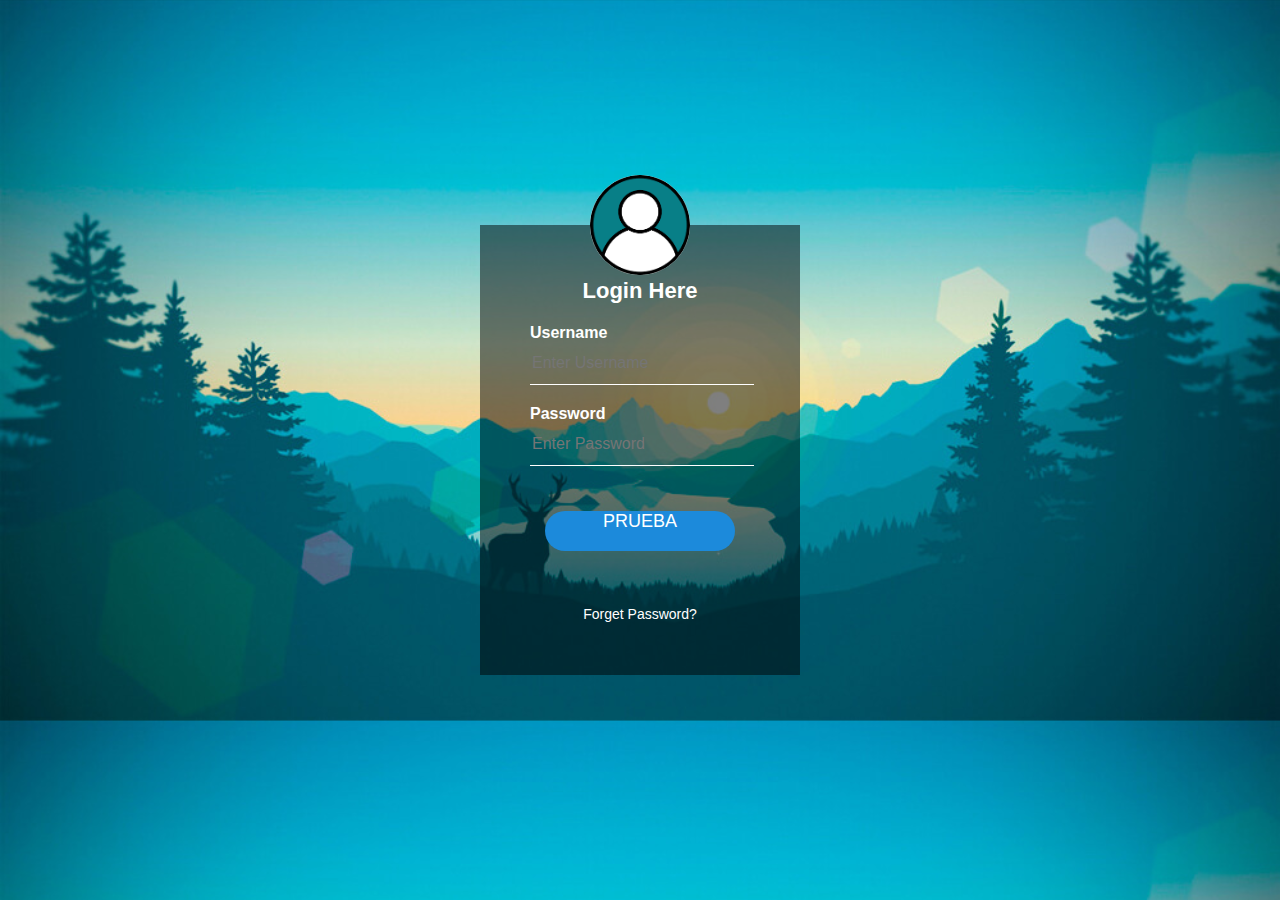
<file: index.html>
<!DOCTYPE html>
<html lang="en">
<head>
    <meta charset="UTF-8">
    <meta http-equiv="X-UA-Compatible" content="IE=edge">
    <meta name="viewport" content="width=device-width, initial-scale=1.0">
    <title>Login</title>
    <link rel="stylesheet" href="style.css">
</head>
<body>
    
    <div class="login-box">
        <img src="img/user1.png" class="user">
        <h1>Login Here</h1>
        <form>
            <p>Username</p>
            <input type="text" name="username" placeholder="Enter Username">
            <p>Password</p>
            <input type="password" name="password" placeholder="Enter Password">
            <button class="boton"><a href="Principal/main.html">PRUEBA</a></button>
            <a href="#">Forget Password?</a>
        </form>

    </div>

</body>
</html>
</file>
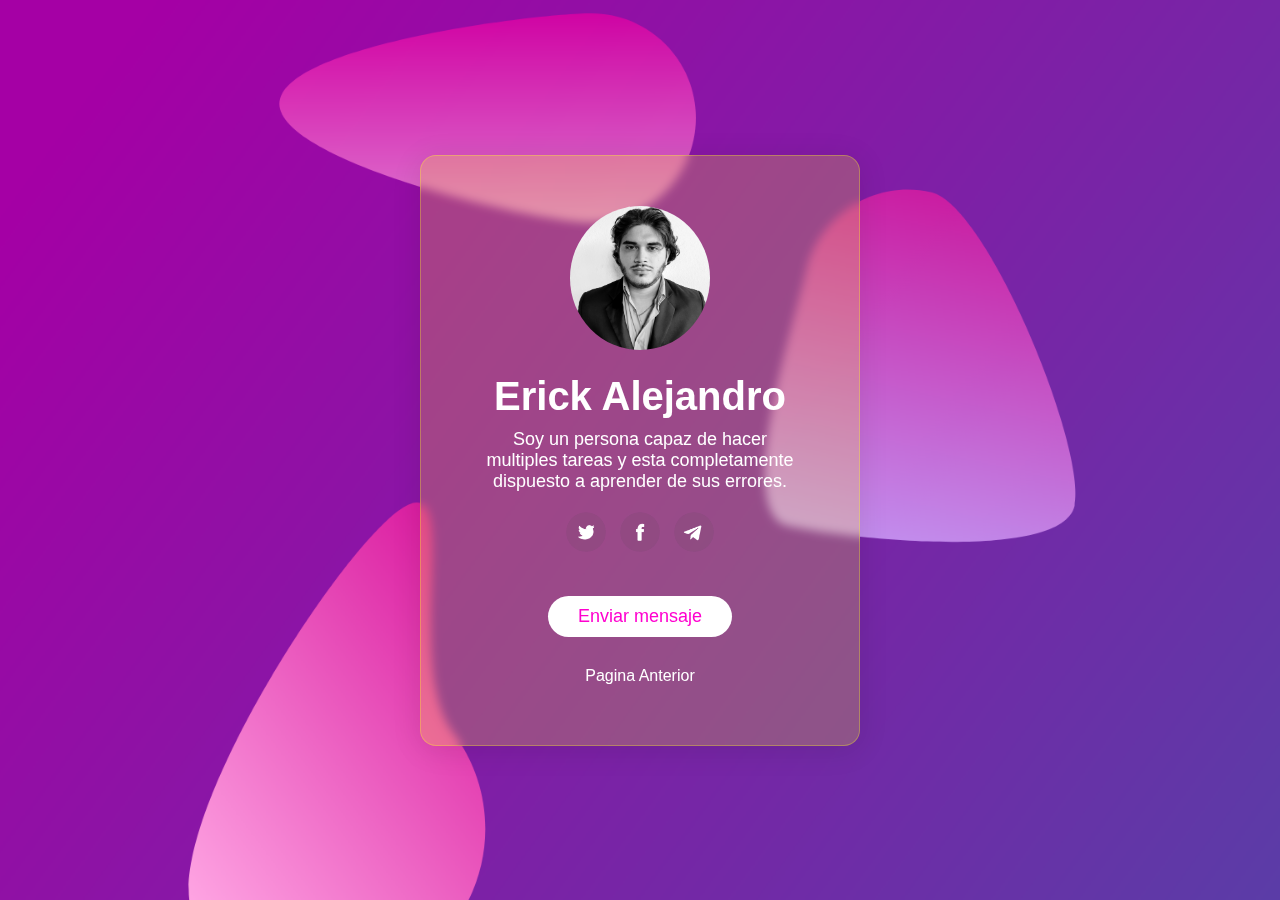
<file: Perfil/owner.html>
<!DOCTYPE html>
<html lang="en">
<head>
    <meta charset="UTF-8">
    <meta http-equiv="X-UA-Compatible" content="IE=edge">
    <meta name="viewport" content="width=device-width, initial-scale=1.0">
    <title>Contactar</title>
    <link rel="stylesheet" href="style.css">
</head>
<body>
    
    <div class="container">
        <div class="card" data-tilt>
            <img src="images/yo.jpg">
            <h2>Erick Alejandro</h2>
            <p>Soy un persona capaz de hacer multiples tareas y esta completamente dispuesto a aprender de sus errores.</p>
            <div class="links">

                <a href="https://twitter.com"><img src="images/twitter.png" alt=""></a>

                <a href="https://facebook.com"><img src="images/facebook.png" alt=""></a>

                <a href="https://telegram.com"><img src="images/telegram.png" alt=""></a>

            </div>
            <a href="#" class="btn">Enviar mensaje</a>

            <a class="regreso" href="/Principal/main.html">Pagina Anterior</a>
        </div>
    </div>

    

    <script src="vanilla-tilt.js"></script>

</body>
</html>
</file>
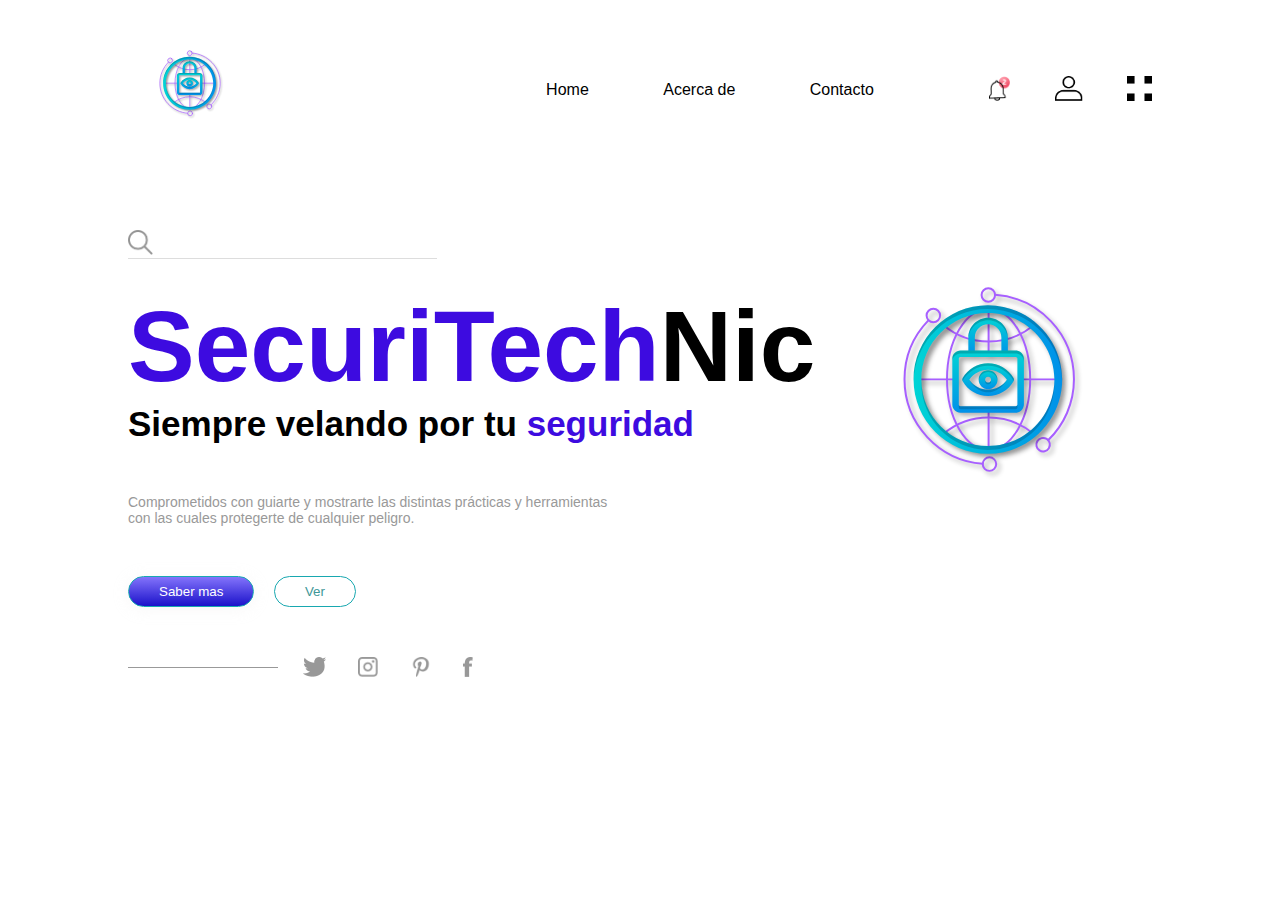
<file: Principal/main.html>
<!DOCTYPE html>
<html lang="en">
<head>
    <meta charset="UTF-8">
    <meta http-equiv="X-UA-Compatible" content="IE=edge">
    <meta name="viewport" content="width=device-width, initial-scale=1.0">
    <title>SecuriTechNic</title>
    <link rel="stylesheet" href="style.css">
</head>
<body>
    
    <div class="hero">
        <div class="navbar">
            <img class="logo" src="img/logo.svg" alt="">
            <ul>
                <li><a href="#">Home</a></li>
                <li><a href="#">Acerca de</a></li>
                <li><a href="/Perfil/owner.html">Contacto</a></li>
            </ul>
            <div class="navbar-icons">
                <img src="img/bell.png">
                <img src="img/user.png">
                <img src="img/menu.png">
            </div>
        </div>
        <div class="banner">
            <div class="left-column">
                <div class="search-box">
                    <img src="img/search.png">
                    <input type="text">
                </div>
                <h1><span>SecuriTech</span>Nic</h1>
                <h3>Siempre velando por tu<span> seguridad</span></h3>
                <p>Comprometidos con guiarte y mostrarte las distintas prácticas y herramientas <br> con las cuales protegerte de cualquier peligro.
                </p>
                <div class="btn">
                    <button type="button" class="primary-btn"><a href="/Oferta/offert.html"> Saber mas</a></button>

                    <button type="button">Ver</button>
                </div>
                <div class="social-icons">
                    <img src="img/twitter.png">
                    <img src="img/instagram.png">
                    <img src="img/pinterest.png">
                    <img src="img/facebook.png">
                </div>
            </div>
            

            <div class="right-column">
                <img src="img/logo.svg" alt="">
            </div>
        </div>
    </div>

</body>
</html>
</file>
<file: style.css>
body{
    padding: 0;
    margin: 0;
    background-image: url(img/fondo2.jpg);    
    background-size: cover;
    font-family: sans-serif;
}

.login-box{
    width: 320px;
    height: 450px;
    background: rgba(0, 0, 0, 0.5);
    color: #fff;
    top: 50%;
    left: 50%;
    position: absolute;
    transform: translate(-50%,-50%);
    box-sizing: border-box;
    padding: 70px 50px;
    display: flex;
    flex-direction: column;
    justify-content: center;
    
}

.user{
    width: 100px;
    height: 100px;
    border-radius: 50%;
    position: absolute;
    top: -50px;
    left: calc(50% - 50px);
}

h1{
    padding: 0 0 20px;
    margin: 0;
    text-align: center;
    font-size: 22px;
}

.login-box p{
    margin: 0;
    padding: 0;
    font-weight: bold;
}

.login-box input{
    width: 100%;
    margin-bottom: 20px;
}

.login-box input[type="text"],[type="password"]{
    border: none;
    border-bottom: 1px solid #fff;
    background: transparent;
    outline: none;
    height: 40px;
    color: #fff;
    font-size: 16px;
}

.login-box .boton{
    margin-bottom: 20px;
    width: 100%;
    background: transparent;
    border: none;
    padding: 15px;
}

.login-box .boton a{
    border: none;
    outline: none;
    height: 40px;
    background: #1c8adb;
    color: #fff;
    font-size: 18px;
    border-radius: 20px;
    margin-bottom: 10px;
}

.login-box .boton a:hover{
    cursor: pointer;
    background: #39abdc;
    color: #000;
}

.login-box a{
    text-decoration: none;
    font-size: 14px;
    color: #fff;
    margin:10px 0 0 ;
    text-align: center;
    justify-content: center;
    display: flex;
}

.login-box a:hover{
    color: #1a07e9;
}
</file>
<file: Perfil/style.css>
*{
    padding: 0;
    margin: 0;
    box-sizing: border-box;
    font-family: 'Poppins',sans-serif;
}

.container{
    width: 100%;
    height: 100vh;
    background-image: url(images/back.png);
    background-position: center;
    background-size: cover;
    display: flex;
    align-items: center;
    justify-content: center;
}

.card{
    width: 90%;
    max-width: 440px;
    color: #fff;
    text-align: center;
    padding: 50px 35px;
    border: 1px solid rgba(255, 255, 25, 0.3);
    background: rgba(255, 255, 25, 0.2);
    border-radius: 16px;
    box-shadow: 0 4px 30px rgba(0, 0, 0, 0.1);
    backdrop-filter:blur(5px) ;
}

.card img{
    width: 140px ;
    border-radius: 50%;
}

.card h2{
    font-size: 40px;
    font-weight: 600;
    margin-top: 20px;
}

.card p{
    font-size: 18px;
    margin: 10px auto;
    max-width: 330px;
}

.card .links img{
    width: 40px;
    border-radius: 50%;
    margin: 10px 5px;
    transition: background 0.5s;
}

.card .links img:hover{
    background:#ff01cf ;
}

.btn{
    text-decoration: none;
    display: inline-block;
    font-size: 18px;
    font-weight: 500;
    background: #fff;
    color: #ff01cf;
    padding: 10px 30px;
    border-radius: 30px;
    margin: 30px 0 10px;
}

.container .regreso{
    display: flex;
    align-items: center;
    justify-content: center;
    text-decoration: none;
    color: white;
    padding: 10px 10px;
    margin: 10px 5px 0;
}

.container .regreso:hover{
    color: #582991b4;
    transform: scale(1.3);
}
</file>
<file: Principal/style.css>
*{
    padding: 0;
    margin: 0;
    font-family: 'Dosis',sans-serif;
    /* box-sizing: border-box; */
}

.hero{
    width: 80%;
    margin: auto;
    /* height: 100vh; */
}

.navbar{
    margin: 30px auto;
    display: flex;
    align-items: center;
}

.navbar .logo{
    width: 120px;
    display: flex;
    margin: 0;
    padding: 0;
    cursor: pointer;
}

ul{
    flex: 1;
    text-align: right;

}

ul li{
    display: inline-block;
    list-style: none;
    margin: 0 25px;
}

ul li a{
    text-decoration: none;
    color: #000;
    padding: 0 10px;
    position: relative;
}

ul li a::after{
    content: '';
    width: 0%;
    height:10px ;
    background: #5770ebf1;
    position: absolute;
    left: 50%;
    transform: translate(-50%);
    top: -55px;
    transition: 0.5s;
}

ul li a:hover::after{
    width: 100%;
}

.navbar-icons img{
    height: 25px;
    margin-left:40px ;
    cursor: pointer;
}

.navbar-icons{
    margin-left: 40px;
}

.banner{
    display: flex;
    margin-top: 80px;
}

.left-column,.right-column{
    flex-basis: 50%;
}

.right-column img{
    width: 100%;
}

.search-box{
    width: 45%;
    display: flex;
    padding-bottom: 3px;
    border-bottom: 1px solid #ddd;
    margin: 0px 0 30px;
}

.search-box img{
    height: 25px;
    width: 25px;
    cursor: pointer;
}

.search-box input{
    width: 100%;
    margin-left: 15px;
    font-size: 17px;
    border: 0;
    outline: 0;
}

.left-column h1{
    font-size:100px ;
}

.left-column h3{
    font-size:35px ;
}

span{
    color: #3d0be0;
}

.left-column p{
    font-size:14px ;
    color: #999;
    margin: 50px 0;
}

.btn button{
    padding: 7px 30px;
    margin-right: 15px;
    outline: none;
    border: 1px solid #18a8b0;
    border-radius: 20px;
    cursor: pointer;
    color: #3e9797;
    background: transparent;
}

.btn button:hover{
    opacity: 0.7;
}

.btn .primary-btn{
    background:linear-gradient(#8373fb,#1b12ca);
    box-shadow:0 2px 15px rgba(227, 223, 225, 0.26);
    color: #fff;
}

.btn .primary-btn a{
    text-decoration: none;
    color: white;
}

.btn{
    margin-bottom: 50px ;
}

.social-icons{
    width: 200px;
    text-align: center;
    opacity: .4;
    position: relative;
    margin-left: 160px;
}

.social-icons img{
    height: 20px;
    margin:0 14px;
    cursor: pointer;
}

.social-icons::after{
    content: '';
    width: 150px;
    height: 1px;
    background: #000;
    position: absolute;
    left: -160px;
    top: 10px;
}
</file>
